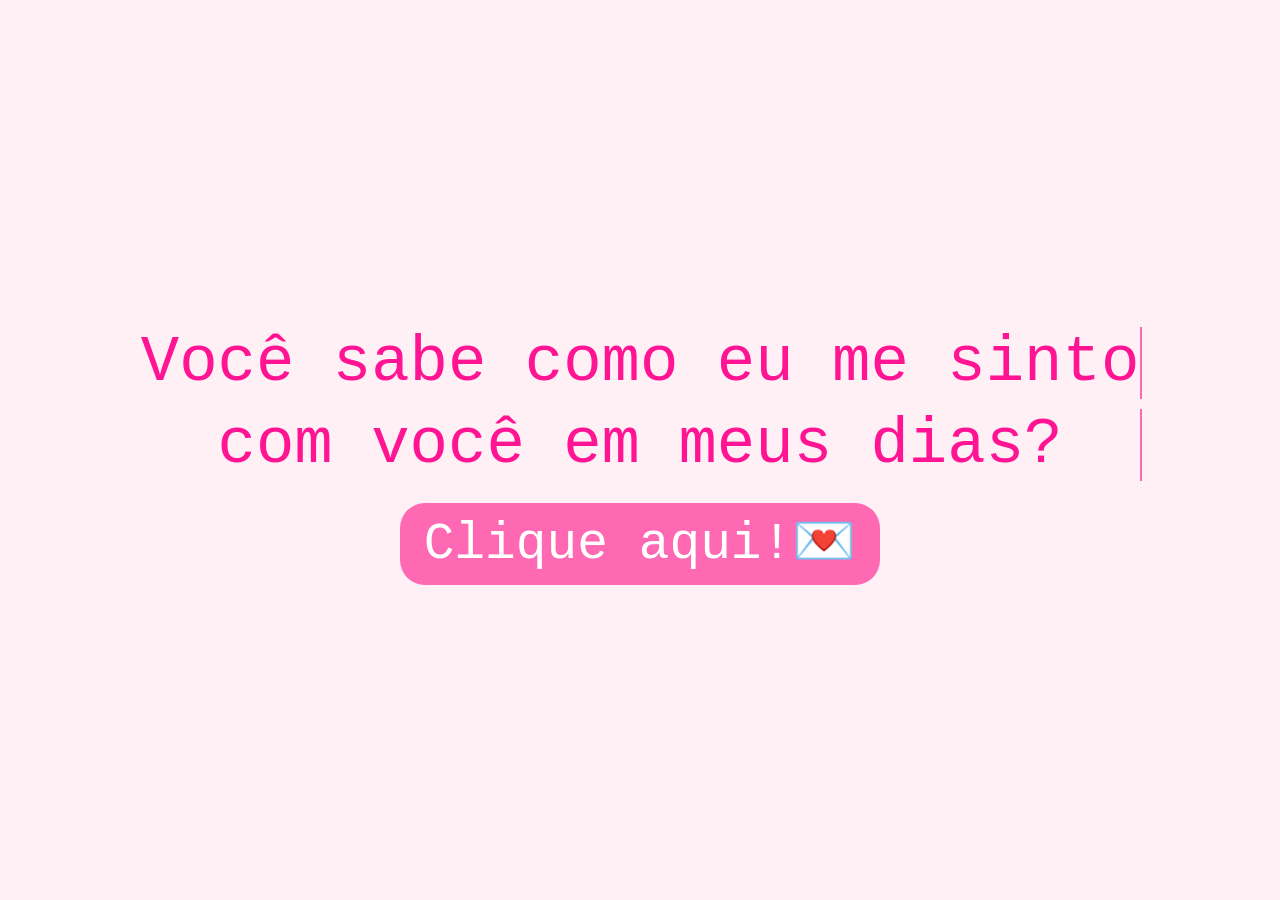
<file: index.html>
<!DOCTYPE html>
<html lang="pt-br">
<head>
  <meta charset="UTF-8">
  <meta name="viewport" content="width=device-width, initial-scale=1.0">
  <title>Feliz aniversário!</title>
  <link href="./styles/index.css" rel="stylesheet">
</head>
<body>
  <div class="typing-wrapper">
    <div class="typing-line">Você sabe como eu me sinto</div>
    <div class="typing-line" id="espaço-linha">com você em meus dias?</div>
  </div>
  <div>
    <a href="triste.html" class="next-button">Clique aqui!💌</a>
  </div>
</body>
</html>
</file>
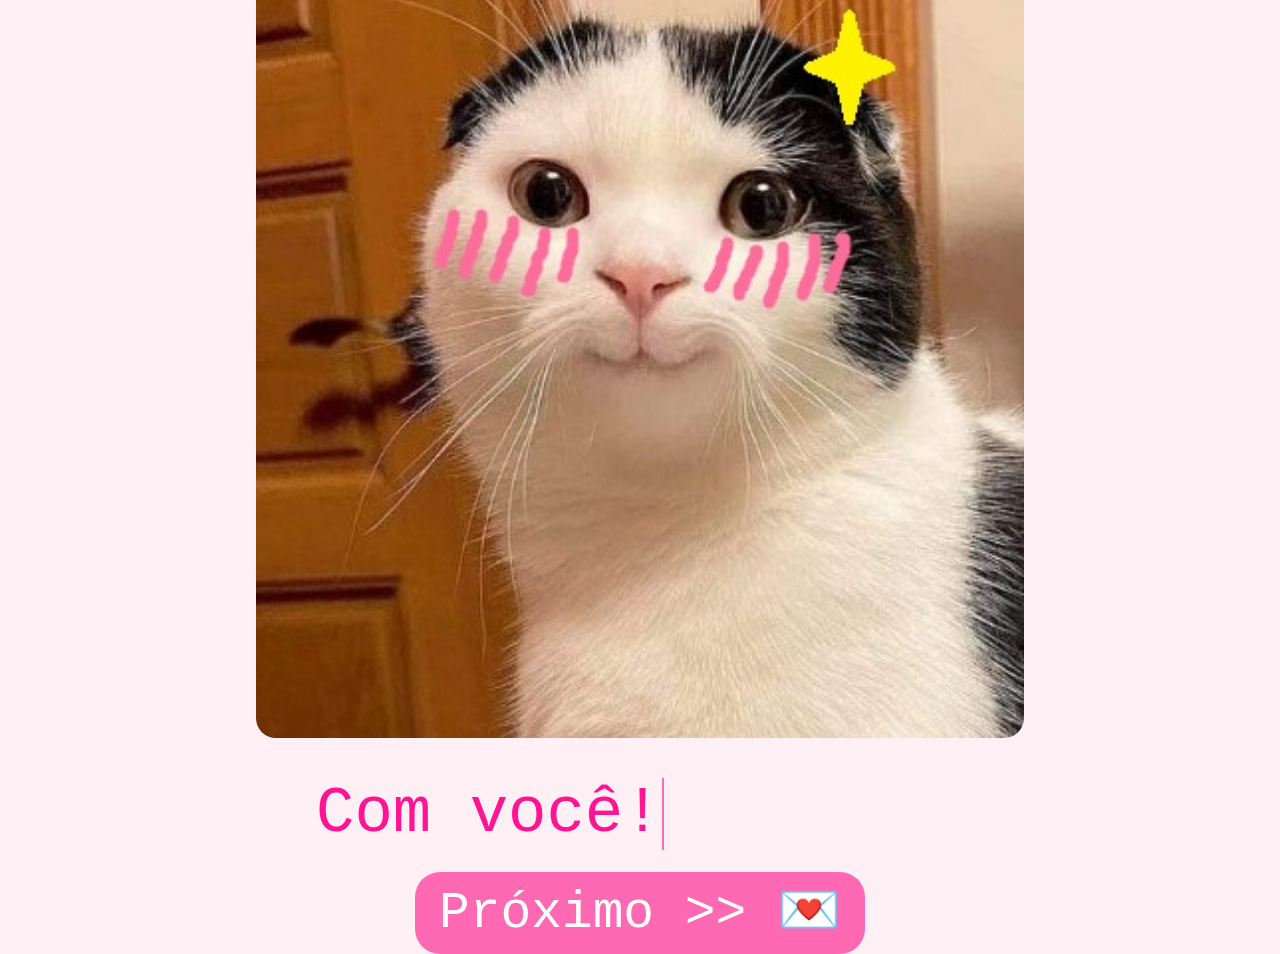
<file: feliz.html>
<!DOCTYPE html>
<html lang="pt-br">
<head>
  <meta charset="UTF-8">
  <meta name="viewport" content="width=device-width, initial-scale=1.0">
  <title>Eu feliz</title>
  <link href="./styles/feliz.css" rel="stylesheet">
</head>
<body>
  <div class="typing-wrapper">
    <img class="imagem" src="./assets/images/gatofeliz.jpg" alt="">
    <div class="typing-line" id="espaço-linha">Com você!</div>
  </div>
  <div>
    <a href="texto.html" class="next-button">Próximo >> 💌</a>
  </div>
</body>
</html>
</file>
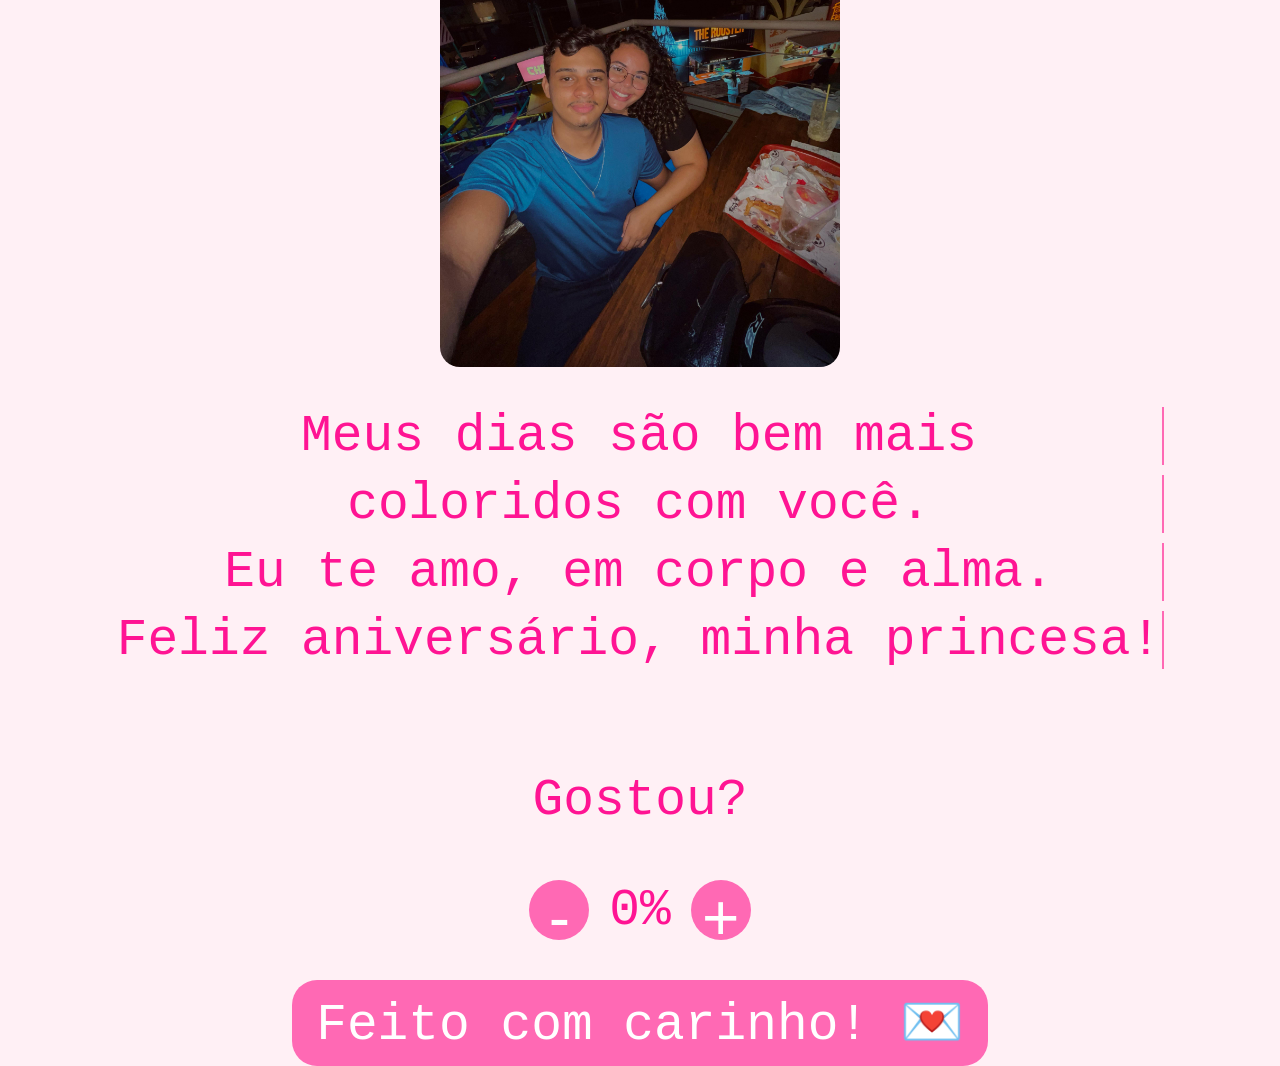
<file: texto.html>
<!DOCTYPE html>
<html lang="pt-br">
<head>
  <meta charset="UTF-8">
  <meta name="viewport" content="width=device-width, initial-scale=1.0">
  <title>Textinho</title>
  <link href="./styles/texto.css" rel="stylesheet">
</head>

<audio autoplay loop>
  <source src="./assets/musicaed.mp3" type="audio/mpeg">
  Seu navegador não suporta áudio.
</audio>

<body>
  <!-- Tela principal -->
  <div class="typing-wrapper">
    <img class="imagem" src="./assets/images/islafoto.jpg" alt="">

    <div class="typing-line linha1">Meus dias são bem mais</div>
    <div class="typing-line linha2">coloridos com você.</div>
    <div class="typing-line linha3">Eu te amo, em corpo e alma.</div>
    <div class="typing-line linha4">Feliz aniversário, minha princesa!</div>

    <div class="feedback-container" id="feedback">
      <p>Gostou?</p>
      <div class="botoes">
        <button onclick="mudarPorcentagem(-10)">-</button>
        <span id="porcentagem">0%</span>
        <button onclick="mudarPorcentagem(10)">+</button>
      </div>
    </div>

    <a class="next-button">Feito com carinho! 💌</a>
  </div>

  <!-- Tela final de "eu te amo" -->
  <div id="tela-eu-te-amo" style="display: none; flex-direction: column; justify-content: center; align-items: center; height: 100vh; text-align: center; background-color: #fff0f5;">
    <h1 style="color: #ff1493; font-size: 6vw;">❤️ EU TE AMO MUITO, MINHA PRINCESA ❤️</h1>
    <p style="font-size: 4vw; color: #db1e76;">Você é a melhor parte da minha vida!</p>
  </div>
</body>

<script>
  let porcentagem = 0;

  function mudarPorcentagem(valor) {
    porcentagem += valor;

    if (porcentagem > 100) porcentagem = 100;
    if (porcentagem < 0) porcentagem = 0;

    document.getElementById('porcentagem').textContent = porcentagem + '%';

    if (porcentagem === 100) {
      setTimeout(() => {
        document.querySelector('.typing-wrapper').style.display = 'none';
        document.getElementById('tela-eu-te-amo').style.display = 'flex';
      }, 1000); // pequeno delay pra dar tempo de curtir o 100%
    }
  }
</script>
</html>
</file>
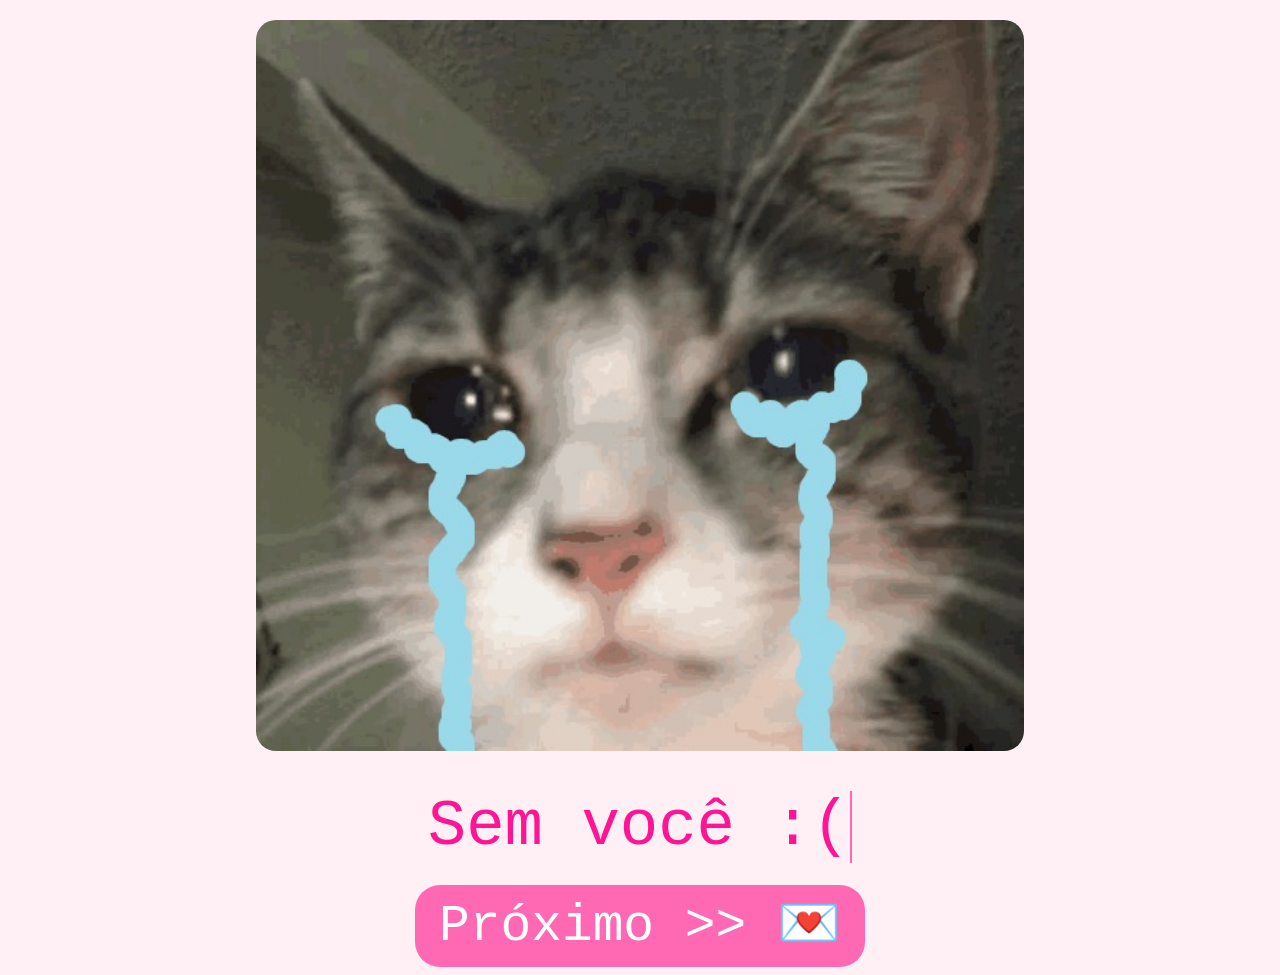
<file: triste.html>
<!DOCTYPE html>
<html lang="pt-br">
<head>
  <meta charset="UTF-8">
  <meta name="viewport" content="width=device-width, initial-scale=1.0">
  <title>Eu triste</title>
  <link href="./styles/triste.css" rel="stylesheet">
</head>
<body>
  <div class="typing-wrapper">
    <img class="imagem" src="./assets/images/gatotriste.jpg" alt="">
    <div class="typing-line" id="espaço-linha">Sem você :(</div>
  </div>
  <div>
    <a href="feliz.html" class="next-button">Próximo >> 💌</a>
  </div>
</body>
</html>
</file>
<file: styles/index.css>
body {
    margin: 0;
    padding: 0;
    background-color: #fff0f5;
    font-family: 'Courier New', Courier, monospace;
    display: flex;
    flex-direction: column;
    justify-content: center;
    align-items: center;
    height: 100vh;
    text-align: center;
  }
  
  .typing-wrapper {
    display: flex;
    flex-direction: column;
    gap: 10px;
  }
  
  .typing-line {
    overflow: hidden;
    white-space: nowrap;
    border-right: 2px solid #ff69b4;
    font-size: 5vw;
    color: #ff1493;
    width: 0;
    animation: typing 1s steps(40, end) forwards, blink 0.7s step-end infinite;
  }
  
  .typing-line:nth-child(2) {
    animation-delay: 1s;
  }

  #espaço-linha {
    margin-bottom: 30px;
  }
  
  @keyframes typing {
    from { width: 0; }
    to { width: 100%; }
  }
  
  @keyframes blink {
    50% { border-color: transparent; }
  }
  
  .next-button {
    margin-top: 40px;
    background-color: #ff69b4;
    color: white;
    padding: 12px 24px;
    border: none;
    border-radius: 25px;
    font-size: 4vw;
    cursor: pointer;
    text-decoration: none;
    transition: background-color 0.3s ease;
    opacity: 0;
    animation: fadeIn 1s ease-in forwards;
    animation-delay: 3s;
  }
  
  .next-button:hover {
    background-color: #ff1493;
  }
  
  @keyframes fadeIn {
    to {
      opacity: 1;
    }
  }
</file>
<file: styles/feliz.css>
body {
    margin: 0;
    padding: 0;
    background-color: #fff0f5;
    font-family: 'Courier New', Courier, monospace;
    display: flex;
    flex-direction: column;
    justify-content: center;
    align-items: center;
    height: 100vh;
    text-align: center;
  }
  
  .typing-wrapper {
    display: flex;
    flex-direction: column;
    gap: 10px;
  }
  
  .typing-line {
    overflow: hidden;
    white-space: nowrap;
    border-right: 2px solid #ff69b4;
    font-size: 5vw;
    color: #ff1493;
    width: 0;
    margin-left: 60px;
    animation: typing 1s steps(40, end) forwards, blink 0.7s step-end infinite;
  }
  
  .typing-line:nth-child(2) {
    animation-delay: 1s;
  }

  #espaço-linha {
    margin-top: 30px;
    margin-bottom: 30px;
  }
  
  @keyframes typing {
    from { width: 0; }
    to { width: 9ch; }
  }
  
  @keyframes blink {
    50% { border-color: transparent; }
  }
  
  .next-button {
    margin-top: 40px;
    background-color: #ff69b4;
    color: white;
    padding: 12px 24px;
    border: none;
    border-radius: 25px;
    font-size: 4vw;
    cursor: pointer;
    text-decoration: none;
    transition: background-color 0.3s ease;
    opacity: 0;
    animation: fadeIn 1s ease-in forwards;
    animation-delay: 3s;
  }
  
  .next-button:hover {
    background-color: #ff1493;
  }
  
  @keyframes fadeIn {
    to {
      opacity: 1;
    }
  }

  .imagem{
    width: 60vw;
    border-radius: 20px; /* Arredonda os cantos da imagem mesmo */
    display: block;

  }
</file>
<file: styles/texto.css>
body {
    margin: 0;
    padding: 0;
    background-color: #fff0f5;
    font-family: 'Courier New', Courier, monospace;
    display: flex;
    justify-content: center;
    align-items: center;
    height: 100vh;
    text-align: center;
  }
  
  .typing-wrapper {
    display: flex;
    flex-direction: column;
    align-items: center;
    gap: 10px;
  }
  
  .imagem {
    width: 60vw;
    max-width: 400px;
    border-radius: 20px;
    margin-bottom: 30px;
  }
  
  .typing-line {
    overflow: hidden;
    white-space: nowrap;
    border-right: 2px solid #ff69b4;
    font-size: 4vw;
    color: #ff1493;
    width: 0;
    animation-fill-mode: forwards;
  }
  
  .linha1 {
    animation: typing 2s steps(40, end) 0s forwards, blink 0.7s step-end 2.5s;
  }
  
  .linha2 {
    animation: typing 2s steps(40, end) 3s forwards, blink 0.7s step-end 1s;
  }
  
  .linha3 {
    animation: typing 2.5s steps(40, end) 6s forwards, blink 0.7s step-end 8s;
  }
  
  .linha4 {
    animation: typing 2.5s steps(40, end) 9s forwards, blink 0.7s step-end 11s;
  }
  
  @keyframes typing {
    from { width: 0; }
    to { width: 100%; }
  }
  
  @keyframes blink {
    50% { border-color: transparent; }
  }
  
  .next-button {
    margin-top: 30px;
    background-color: #ff69b4;
    color: white;
    padding: 12px 24px;
    border: none;
    border-radius: 25px;
    font-size: 4vw;
    cursor: pointer;
    text-decoration: none;
    transition: background-color 0.3s ease;
    opacity: 0;
    animation: fadeIn 1s ease-in forwards;
    animation-delay: 13s;
  }
  
  .next-button:hover {
    background-color: #ff1493;
  }
  
  @keyframes fadeIn {
    to {
      opacity: 1;
    }
  }
  
  .imagem{
    width:60vw;
    border-radius: 20px; /* Arredonda os cantos da imagem mesmo */
    display: block;

  }
  
  .feedback-container {
    margin-top: 40px;
    text-align: center;
    font-size: 4vw;
    color: #ff1493;
    opacity: 0; /* Inicialmente invisível */
    animation: fadeIn 1s ease-in forwards;
    animation-delay: 12s; /* Vai aparecer após a animação das linhas */
  }
  
  .botoes {
    display: flex;
    align-items: center;
    justify-content: center;
    gap: 20px;
    margin-top: 10px;
  }
  
  .botoes button {
    background-color: #ff69b4;
    color: white;
    border: none;
    border-radius: 50%;
    font-size: 5vw;
    width: 60px;
    height: 60px;
    cursor: pointer;
    transition: background-color 0.3s ease;
  }
  
  .botoes button:hover {
    background-color: #ff1493;
  }
  
  /* Animação para a aparência do feedback */
  @keyframes fadeIn {
    to {
      opacity: 1;
    }
  }
</file>
<file: styles/triste.css>
body {
    margin: 0;
    padding: 0;
    background-color: #fff0f5;
    font-family: 'Courier New', Courier, monospace;
    min-height: 100vh;
    display: flex;
    flex-direction: column;
    justify-content: center;
    align-items: center;
    text-align: center;
    box-sizing: border-box;
    padding: 20px;
  }
  
  .typing-wrapper {
    display: flex;
    flex-direction: column;
    gap: 10px;
    align-items: center;
  }
  
  .typing-line {
    overflow: hidden;
    white-space: nowrap;
    border-right: 2px solid #ff69b4;
    font-size: 5vw;
    color: #ff1493;
    width: 0;
    
    animation: typing 1s steps(40, end) forwards, blink 0.7s step-end infinite;
  }
  
  .typing-line:nth-child(2) {
    animation-delay: 1s;
  }

  #espaço-linha {
    margin-top: 30px;
    margin-bottom: 30px;
  }
  
  @keyframes typing {
    from { width: 0; }
    to { width: 11ch; }
  }
  
  @keyframes blink {
    50% { border-color: transparent; }
  }
  
  .next-button {
    margin-top: 40px;
    background-color: #ff69b4;
    color: white;
    padding: 12px 24px;
    border: none;
    border-radius: 25px;
    font-size: 4vw;
    cursor: pointer;
    text-decoration: none;
    transition: background-color 0.3s ease;
    opacity: 0;
    animation: fadeIn 1s ease-in forwards;
    animation-delay: 2s;
  }
  
  .next-button:hover {
    background-color: #ff1493;
  }
  
  @keyframes fadeIn {
    to {
      opacity: 1;
    }
  }

  .imagem{
    width: 60vw;
    border-radius: 20px; /* Arredonda os cantos da imagem mesmo */
    display: block;

  }
</file>
